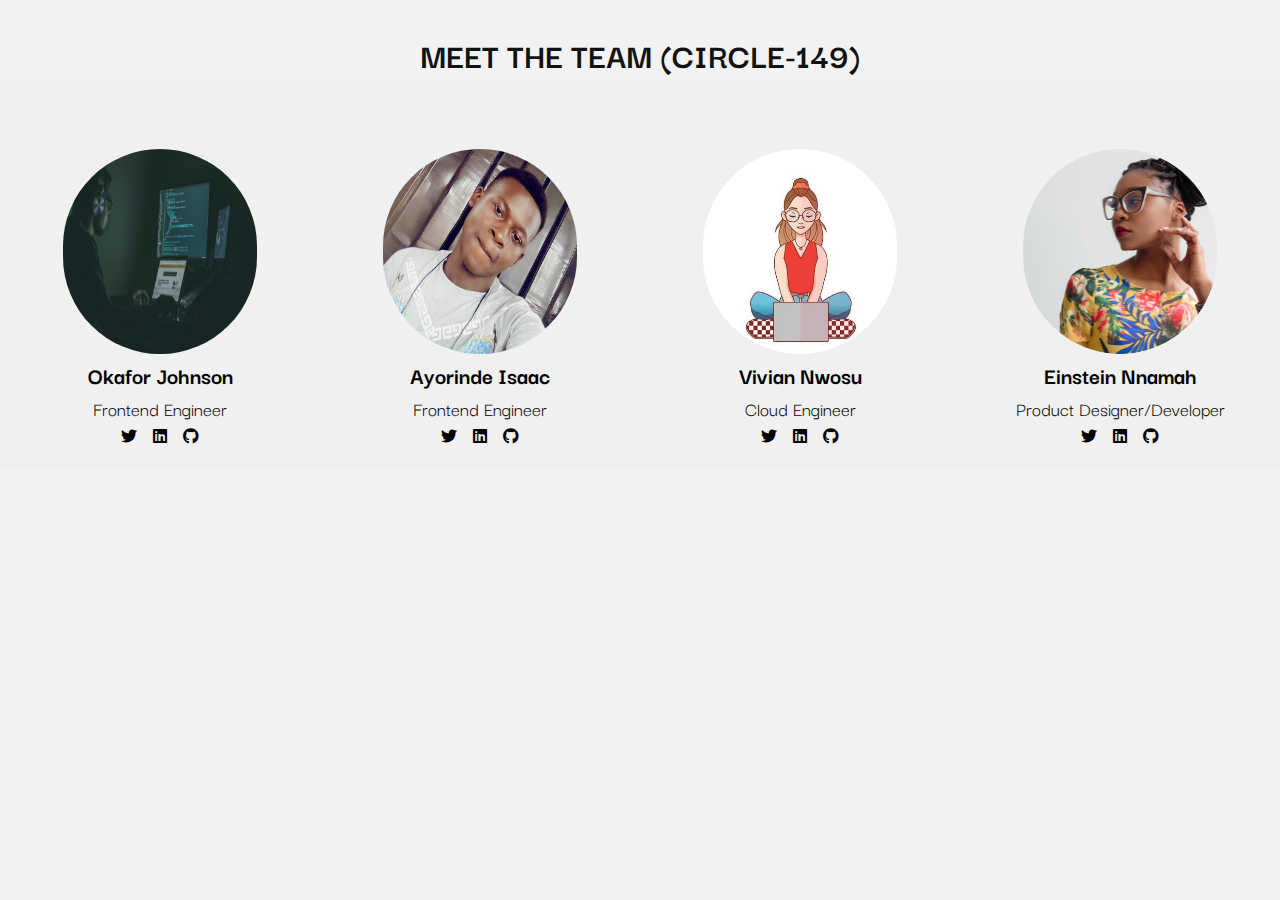
<file: index.html>
<!DOCTYPE html>
<html lang="en">
<head>
    <meta charset="UTF-8">
    <meta http-equiv="X-UA-Compatible" content="IE=edge">
    <meta name="viewport" content="width=device-width, initial-scale=1.0">
    <title>PHONIE LANDING PAGE</title>
    <link rel="stylesheet" href="https://cdnjs.cloudflare.com/ajax/libs/font-awesome/6.1.1/css/all.min.css">
    <link rel="preconnect" href="https://fonts.googleapis.com">
<link rel="preconnect" href="https://fonts.gstatic.com" crossorigin>
<link href="https://fonts.googleapis.com/css2?family=Darker+Grotesque:wght@300;400;500;600;700&family=Poppins:wght@200;300;500;600&display=swap" rel="stylesheet">
    <link rel="stylesheet" href="style.css">
   
</head>
<body>
 
    <section class="team" id="team">
        <div class="meet"><h3> MEET THE TEAM (CIRCLE-149)</h3></div>
        <div class="container">
            
            <div class="circle_team"> 
                <div class="image"><img src="img/okafor.jpg" alt="" class="male"></div>   
                <h4>Okafor Johnson</h4>
                <h5>Frontend Engineer</h5>
                <div class="icons"> <a href="https://twitter.com/j_zagazor"><i class="fa-brands fa-twitter"></i></a>
                    <a href="https://www.linkedin.com/in/johnson-okafor-9a9b131b2/"> <i class="fa-brands fa-linkedin"></i> </a>
                    <a href="https://github.com/okafor-zag"> <i class="fa-brands fa-github"> </i></a>
                </div>
        </div>  
            
        <div class="circle_team"> 
            <div class="image"><img src="img/isaac_1.jpg" alt="" class="male"></div>   
            <h4>Ayorinde Isaac</h4>
            <h5>Frontend Engineer</h5>
            <div class="icons"><i class="fa-brands fa-twitter"></i>
                <i class="fa-brands fa-linkedin"></i>
                <a href="https://github.com/Dexnis8"> <i class="fa-brands fa-github"> </i></a>
            </div>
    </div>  
        
        <div class="circle_team"> 
            <div class="image"><img src="img/vivian.jpg" alt="" class="male"></div>   
            <h4>Vivian Nwosu</h4>
            <h5>Cloud Engineer</h5>
            <div class="icons">
                <a href="https://twitter.com/when_she_codes"><i class="fa-brands fa-twitter"></i> </a>
                <a href="https://twitter.com/when_she_codes"><i class="fa-brands fa-linkedin"></i></a>
                <a href="https://github.com/Vivyanne-504"><i class="fa-brands fa-github"></i> </a>
            </div>
    </div> 
        
        <div class="circle_team"> 
            <div class="image"><img src="img/girl1.png" alt="" class="male"></div>   
            <h4>Einstein Nnamah</h4>
            <h5>Product Designer/Developer</h5>
            <div class="icons"><i class="fa-brands fa-twitter"></i>
                <i class="fa-brands fa-linkedin"></i>
                <i class="fa-brands fa-github"></i>
            </div>
    </div> 
        
            
        </div>

    </section>
</body>
</html>
</file>
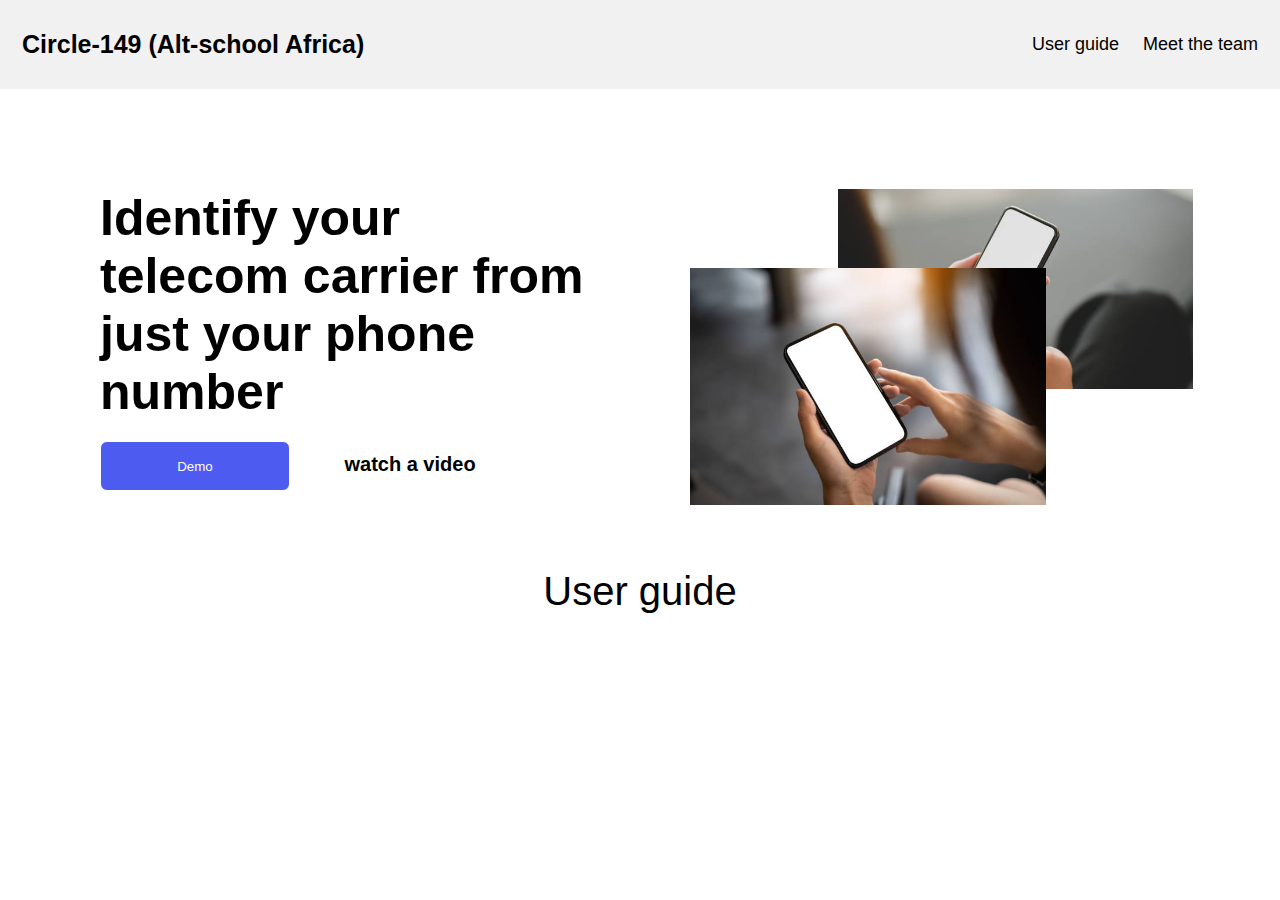
<file: advanced.html>
<!DOCTYPE html>
<html lang="en">
<head>
    <meta charset="UTF-8">
    <meta http-equiv="X-UA-Compatible" content="IE=edge">
    <meta name="viewport" content="width=device-width, initial-scale=1.0">
    <title>AltschoolCircle149project1</title>
    <link rel="stylesheet" href="advance.css">
</head>
<body>
    <header>
            <a href="#default" class="logo">Circle-149 (Alt-school Africa)</a>
            <div class="header-right">
              <a href="#description">User guide</a>
              <a href="#">Meet the team</a>
            </div>
    </header>

    <section class="section1">
        <div class="text">
            <p>Identify your <br> telecom carrier from <br> just your phone <br> number</p>
            <div class="area1">
            <button>Demo</button>
            <a href="#">watch a video</a>
            </div>
        </div>
        <div class="image-stack">
            <div class="image-stack__item image-stack__item--top">
            <img src="images/istockphoto-1314455397-612x612.jpg" alt="phone">
            </div>
            <div class="image-stack__item image-stack__item--bottom">
            <img src="images/istockphoto-1191996465-612x612.jpg" alt="phone">
            </div>
        </div>

    </section>
    <div class="section2">
        <div id="description"><a href="#">User guide</a></div>
        <div>
            <div></div>
            <div></div>
            <div></div>
        </div>
    </div>
</body>
</html>
</file>
<file: style.css>
@import url('https://fonts.googleapis.com/css2?family=Darker+Grotesque:wght@300;400;500;600;700&family=Poppins:wght@200;300;500;600&display=swap');

*{
    font-family: Darker Grotesque, sans-serif;
    margin: 0;
    box-sizing: border-box;
    text-decoration: none;
    outline: none;
    border: none;
    text-transform: capitalize;
}
html{
 
    overflow-x: hidden;
}
body{
    background: #f1f1f1f1;
    margin: 0;
    padding: 0 ;
}
.team{
    padding-top:30px;
}
.container{
    width: 100%;
    height: auto;
    background: #f0f0f0;
    display: flex;
    flex-direction: row;
    justify-content: space-around;
    flex-flow: wrap;
    padding-top:50px;
    text-align: center;
}
.circle_team {
    width: 20%;
    height: 300px;
    background: #f0f0f1;
    margin: 20px;
    box-sizing: border-box;
   
}
img{
width: 194.9px;
height: 205px;
border-radius: 138.5px;
}
.fa-brands{
height: 27px;
width: 27px;
text-decoration: none;
color: black;

}
h5{
    font-family: 'Darker Grotesque', sans-serif ;
   font-weight:400;
    font-size: 20px;
    line-height: 23px;
    padding: 5px;
    }
h3{
text-align: center;
font-family: 'Darker Grotesque';
font-style: normal;
font-weight: 700;
font-size: 36px;
line-height: 49px;
text-transform: capitalize;
color: #121212;
}
h4{
    font-weight:700;
    font-size: 24px;
    line-height: 32.5px
    }

@media screen and (max-width: 1200px){
    .circle_team{
        width:40%;

    }
}
    @media screen and (max-width: 600px){
    .circle_team{
        width:90%;
        
    }
}
</file>
<file: advance.css>
:root{
    --body-bg-color:#f1f1f1;
}


*{
    padding: 0;
    margin: 0;
    box-sizing: border-box;
}

body {
    font-family: Arial, Helvetica, sans-serif;
}

/* large screens */
 
@media screen and (min-width:500px) {
    header {
        max-width: 100%;
        overflow: hidden;
        background-color: var(--body-bg-color);
        padding: 20px 10px;
      }
      
      header a {
        float: left;
        color: black;
        text-align: center;
        padding: 12px;
        text-decoration: none;
        font-size: 18px; 
        line-height: 25px;
        border-radius: 4px;
      }
      
      header a.logo {
        font-size: 25px;
        font-weight: bold;
      }
      
      header a:hover {
        background-color: #ddd;
        color: black;
      }
      
      header a.active {
        background-color: dodgerblue;
        color: white;
      }
      
      .header-right {
        float: right;
      }

      .section1{
        display: grid;
        grid-template-columns: 1fr 1fr;
        margin:100px 0 10px 100px;
      }
      
      .text p{
        font-size:50px;
        font-weight:bold;
      }

      .text .area1{
        margin-top:20px;
      }

      .area1 button{
        width: 190px;
        height: 50px;
        border-radius:7px;
        border: 1px solid #fff;
        background-color: rgb(78, 91, 240);
        color: white;
      }

      .area1 a{
        font-size:20px;
        margin-left: 50px;
        text-decoration: none;
        color: black;
        font-weight: 700;
      }

      a {
        text-decoration: none;
      }

      .image-stack {
        display: grid;
        grid-template-columns: repeat(12, 1fr);
        position: relative;
      }

      .image-stack__item--top {
        grid-column: 1 / span 8;
        grid-row: 1; 
        padding-top: 20%;
        z-index: 1;
      }

      .image-stack__item--bottom {
        grid-column: 4 / -1;
        grid-row: 1;
      }

      .image-stack img {
        max-width:356px;
      }

      #description {
        text-align: center;
        margin-top:60px;
      }

      #description a{
        font-size:40px;
        color: black;
      }




}
</file>
